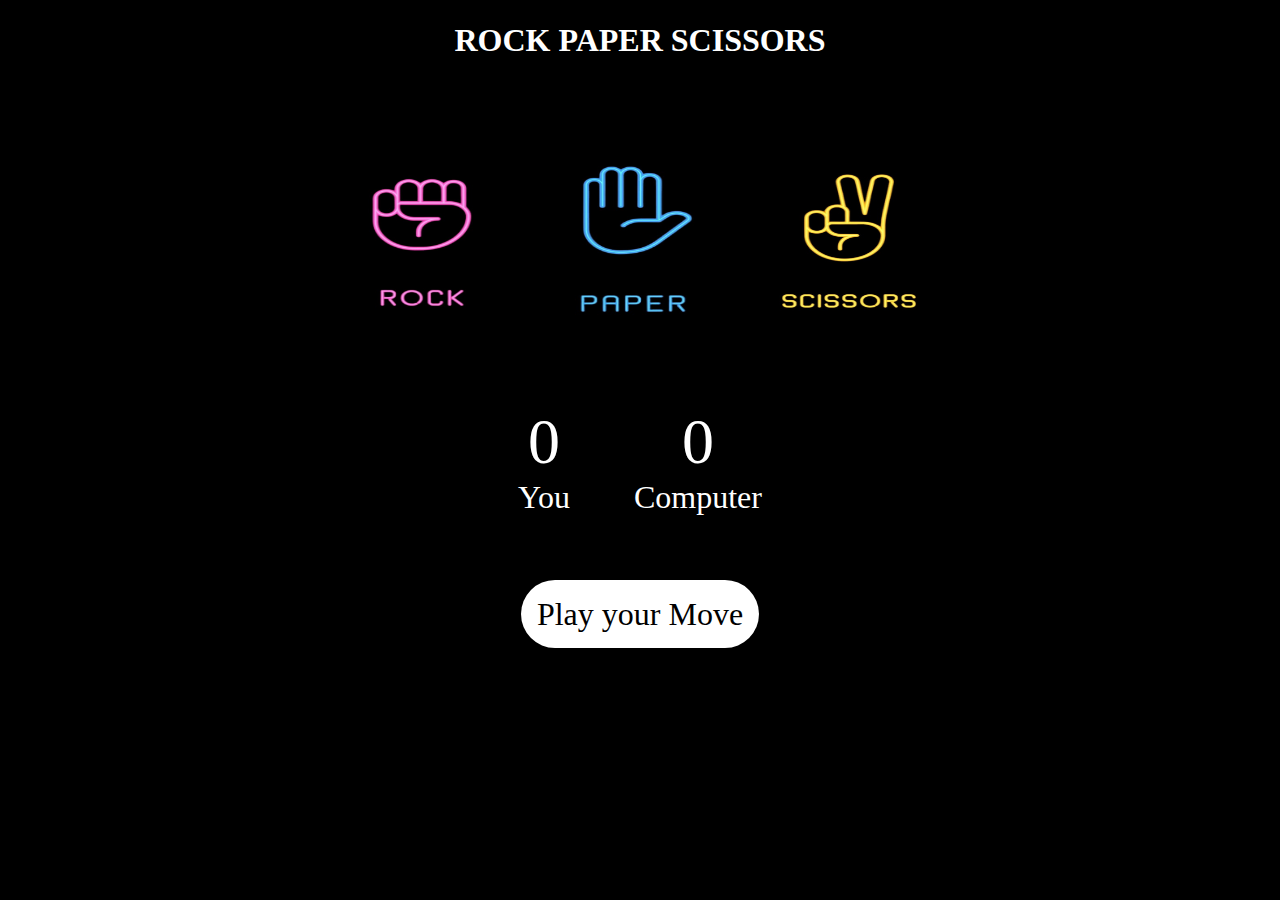
<file: rock.html>
<!DOCTYPE html>
<html lang="en">
<head>
    <meta charset="UTF-8">
    <meta name="viewport" content="width=device-width, initial-scale=1.0">
    <title>ROCK PAPER SCISSORS</title>
    <link rel="stylesheet" href="game.css">
</head>
<body>
             <H1>ROCK PAPER SCISSORS</H1>  
             
             <div class="choices">
                              <div class="choice" id="rock">
                                   <img src="ROCK.jpg" alt="">
                              </div>
             
                                <div class="choice" id="paper">
                                    <img src="PAPER.png" alt="">
                                </div>
                               <div class="choice"  id="scissor">
                                <img src="SCI.jpg" alt="">
                               </div>
                            
                            </div>

                            <div class="score-board">
                                <div class="score">
                                    <p id="USER-SCORE">0</p>
                                    <p>You</p>
                                </div>

                                <div class="score">
                                    <p id="COMPUTER-SCORE">0</p>
                                    <p>Computer</p>
                               </div>
                            </div>

                            <div class="msg-container">
                                <p id="msg">Play your Move</p>
                            </div>
           <script src="game.js"></script>
        </body>
</html>
</file>
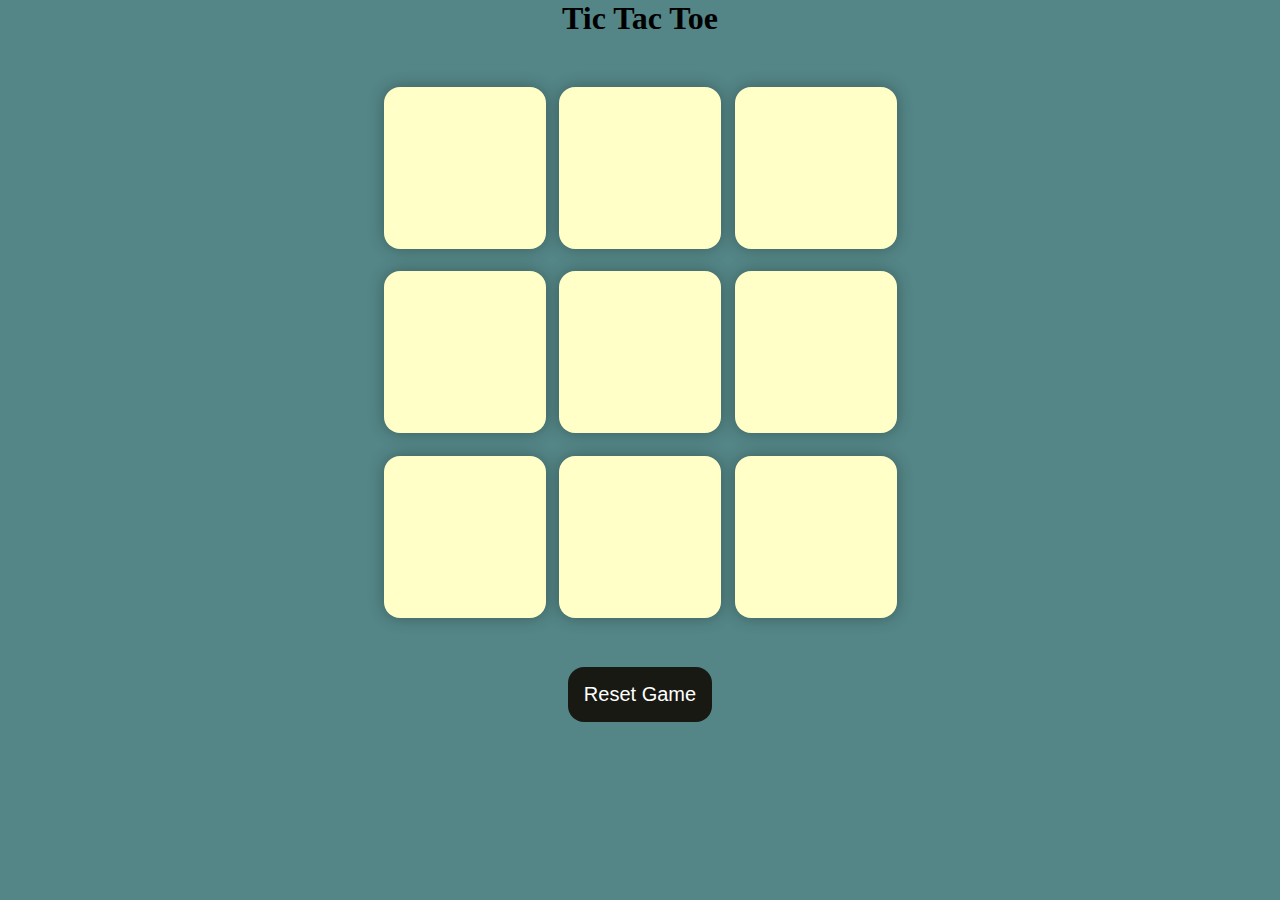
<file: tictac.html>
<!DOCTYPE html>
<html lang="en">
<head>
    <meta charset="UTF-8">
    <meta name="viewport" content="width=device-width, initial-scale=1.0">
    <title>Document</title>
    <link rel="stylesheet" href="tictac.css">
</head>
<body>
    <div class="msg-container hide">
      <p id="msg">Winner</p>
      <button id="new-btn">New Game</button>
    </div>
    <main>
      <h1>Tic Tac Toe</h1>
      <div class="container">
        <div class="game">
          <button class="box"></button>
          <button class="box"></button>
          <button class="box"></button>
          <button class="box"></button>
          <button class="box"></button>
          <button class="box"></button>
          <button class="box"></button>
          <button class="box"></button>
          <button class="box"></button>
        </div>
      </div>
      <button id="reset-btn">Reset Game</button>
    </main>
<script src="tictac.js"></script>
</html>
</file>
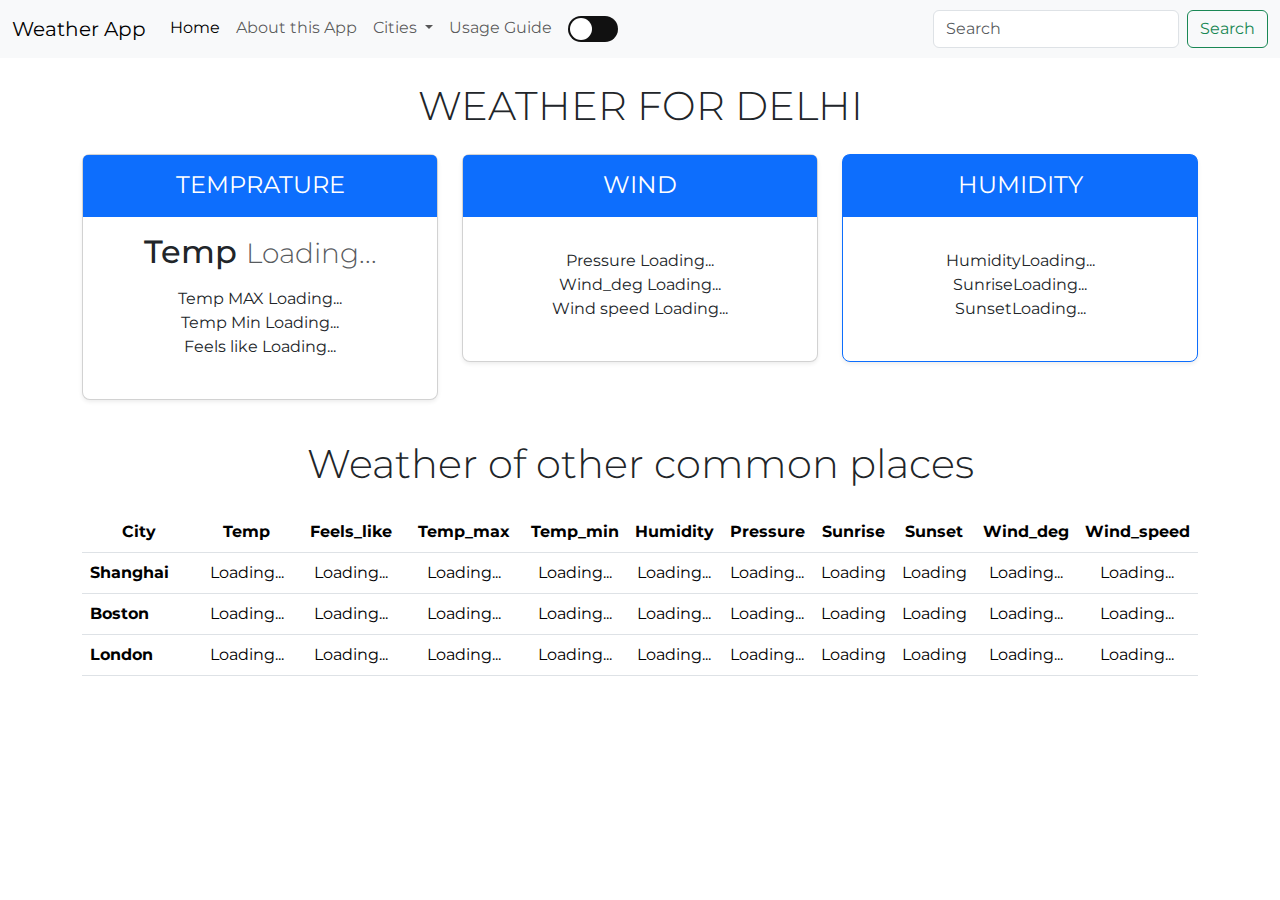
<file: weather.html>
<!doctype html>
<html lang="en">

<head>
  <meta charset="utf-8">
  <meta name="viewport" content="width=device-width, initial-scale=1">
  <title>MY WEATHER APP</title>
  <link href="https://cdn.jsdelivr.net/npm/bootstrap@5.3.3/dist/css/bootstrap.min.css" rel="stylesheet"
    integrity="sha384-QWTKZyjpPEjISv5WaRU9OFeRpok6YctnYmDr5pNlyT2bRjXh0JMhjY6hW+ALEwIH" crossorigin="anonymous">
  <script src="https://ajax.googleapis.com/ajax/libs/jquery/3.5.1/jquery.min.js"></script>
  <link rel="stylesheet" href="https://cdnjs.cloudflare.com/ajax/libs/font-awesome/6.5.2/css/all.min.css" integrity="sha512-SnH5WK+bZxgPHs44uWIX+LLJAJ9/2PkPKZ5QiAj6Ta86w+fsb2TkcmfRyVX3pBnMFcV7oQPJkl9QevSCWr3W6A==" crossorigin="anonymous" referrerpolicy="no-referrer" />
 <link rel="stylesheet" href="weather.css">
</head>

<body>
  <nav class="navbar navbar-expand-lg bg-body-tertiary" id="navbar">
    <div class="container-fluid">
      <a class="navbar-brand" href="#">Weather App</a>
      <button class="navbar-toggler" type="button" data-bs-toggle="collapse" data-bs-target="#navbarSupportedContent"
        aria-controls="navbarSupportedContent" aria-expanded="false" aria-label="Toggle navigation">
        <span class="navbar-toggler-icon"></span>
      </button>
      <div class="collapse navbar-collapse" id="navbarSupportedContent">
        <ul class="navbar-nav me-auto mb-2 mb-lg-0">
          <li class="nav-item">
            <a class="nav-link active" aria-current="page" href="#">Home</a>
          </li>
          <li class="nav-item">
            <a class="nav-link" href="#">About this App</a>
          </li>
          <li class="nav-item dropdown">
            <a class="nav-link dropdown-toggle" href="#" role="button" data-bs-toggle="dropdown" aria-expanded="false">
              Cities
            </a>
            <ul class="dropdown-menu">
              <li><a class="dropdown-item city-link" href="#" data-city="Delhi">Delhi</a></li>
              <li><a class="dropdown-item city-link" href="#" data-city="Iglas">Iglas</a></li>
              <li><a class="dropdown-item city-link" href="#" data-city="Mathura">Mathura</a></li>
            </ul>
          </li>
          <li class="nav-item">
            <a class="nav-link" aria-disabled="true">Usage Guide</a>
          </li>

          <!-- <li class="nav-link">
            <a href="" id="moon"><i class="fa-solid fa-moon"></i></a> -->
         <li class="nav-link">
            <div>
              <input type="checkbox" class="checkbox" id="checkbox">
              <label for="checkbox" class="checkbox-label">
                <i class="fas fa-moon"></i>
                <i class="fas fa-sun"></i>
                <span class="ball"></span>
              </label>
            </div>
          </li>
        </ul>
        <form class="d-flex" role="search" id="search-form">
          <input id="city" class="form-control me-2" type="search" placeholder="Search" aria-label="Search" id="search-input">
          <button class="btn btn-outline-success" type="submit" id="submit">Search</button>
        </form>
      </div>
    </div>
  </nav>

  <div class="container mt-4">
                <h1 class="display-6 text-center mb-4" >WEATHER FOR <span id="cityName">DELHI</span></h1>
    <main>
      <div class="row row-cols-1 row-cols-md-3 mb-3 text-center">
        <div class="col">
          <div class="card mb-4 rounded-3 shadow-sm">
            <div class="card-header py-3 text-bg-primary border-primary">
              <h4 class="my-0 fw-normal" id="temprature">TEMPRATURE</h4>
            </div>
            <div class="card-body">
              <h2 class="card-title pricing-card-title">Temp <small class="text-body-secondary fw-light" id="temp">Loading...</small></h2>
              <ul class="list-unstyled mt-3 mb-4">
                <li>Temp MAX<span id="temp_max"> Loading...</span></li>
                <li>Temp Min<span id="temp_min"> Loading...</span></li>
                <li>Feels like <span id="feels-like"> Loading...</span></li>
              </ul>
            </div>
          </div>
        </div>
        <div class="col">
          <div class="card mb-4 rounded-3 shadow-sm">
            <div class="card-header py-3 text-bg-primary border-primary">
              <h4 class="my-0 fw-normal" id="wind">WIND</h4>
            </div>
            <div class="card-body">
              <!-- <h1 class="card-title pricing-card-title">Temp <small class="text-body-secondary fw-light" id="temp">Loading...</small></h1> -->
              <ul class="list-unstyled mt-3 mb-4">
                <li>Pressure <span id="pressure"> Loading...</span></li></li>
                <li>Wind_deg<span id="Wind_deg">   Loading...</span></li>
                <li>Wind speed<span id="wind-speed">  Loading...</span></li>
              </ul>
            </div>
          </div>
        </div>
        <div class="col">
          <div class="card mb-4 rounded-3 shadow-sm border-primary">
            <div class="card-header py-3 text-bg-primary border-primary">
              <h4 class="my-0 fw-normal" id="Humidity-temp">HUMIDITY</h4>
            </div>
            <div class="card-body">
              <!-- <h1 class="card-title pricing-card-title">Temp<small class="text-body-secondary fw-light" id="mathura-temp">Loading...</small></h1> -->
              <ul class="list-unstyled mt-3 mb-4">
                <li>Humidity<span id="humidity">Loading...</span></li>
                <li>Sunrise<span id="sunrise">Loading...</span></li>
                <li>Sunset<span id="sunset">Loading...</span></li>
              </ul>
            </div>
          </div>
        </div>
      </div>

      <h2 class="display-6 text-center mb-4" id="common-places">Weather of other common places </h2>

      <div class="table-responsive">
        <table class="table text-center">
          <thead>
            <tr>
              <th style="width: 34%;">City</th>
              <th style="width: 22%;">Temp</th>
              <th style="width: 22%;">Feels_like</th>
              <th style="width: 22%;">Temp_max</th>
              <th style="width: 22%;">Temp_min</th>
              <th style="width: 22%;">Humidity</th>
              <th style="width: 22%;">Pressure</th>
              <th style="width: 22%;">Sunrise</th>
              <th style="width: 22%;">Sunset</th>
              <th style="width: 22%;">Wind_deg</th>
              <th style="width: 22%;">Wind_speed</th>
            </tr>
          </thead>
          <tbody>
            <tr>
              <th scope="row" class="text-start">Shanghai</th>
              <td id="shanghai-temp">Loading...</td>
              <td id="shanghai-feels-like">Loading...</td>
              <td id="shanghai-temp-max">Loading...</td>
              <td id="shanghai-temp-min">Loading...</td>
              <td id="shanghai-humidity">Loading...</td>
              <td id="shanghai-pressure">Loading...</td>
              <td id="shanghai-sunrise">Loading</td>
              <td id="shanghai-sunset">Loading</td>             
              <td id="shanghai-wind-deg">Loading...</td>
              <td id="shanghai-wind-speed">Loading...</td>
            </tr>
            <tr>
              <th scope="row" class="text-start">Boston</th>
              <td id="boston-temp">Loading...</td>
              <td id="boston-feels-like">Loading...</td>
              <td id="boston-temp-max">Loading...</td>
              <td id="boston-temp-min">Loading...</td>
              <td id="boston-humidity">Loading...</td>
              <td id="boston-pressure">Loading...</td>
              <td id="boston-sunrise">Loading</td>
              <td id="boston-sunset">Loading</td>
              <td id="boston-wind-deg">Loading...</td>
              <td id="boston-wind-speed">Loading...</td>
            </tr>
            <tr>
              <th scope="row" class="text-start">London</th>
              <td id="london-temp">Loading...</td>
              <td id="london-feels-like">Loading...</td>
              <td id="london-temp-max">Loading...</td>
              <td id="london-temp-min">Loading...</td>
              <td id="london-humidity">Loading...</td>
              <td id="london-pressure">Loading...</td>
              <td id="london-sunrise">Loading</td>
              <td id="london-sunset">Loading</td>
              <td id="london-wind-deg">Loading...</td>
              <td id="london-wind-speed">Loading...</td>
            </tr>
           
          </tbody>
        </table>
      </div>
    </main>
  </div>

  <script src="https://cdn.jsdelivr.net/npm/bootstrap@5.3.3/dist/js/bootstrap.bundle.min.js"
    integrity="sha384-YvpcrYf0tY3lHB60NNkmXc5s9fDVZLESaAA55NDzOxhy9GkcIdslK1eN7N6jIeHz" crossorigin="anonymous"></script>
  <script src="weather.js"></script>
</body>

</html>
</file>
<file: game.css>
*{
    margin:0;
    padding: 0;
    text-align: center;
    background-color: black;
    color: white;
}

h1{
    background-color: black;
    color: white;
    height: 5rem;
    line-height: 5rem;
}

.choices{
     display:flex;
     justify-content: center;
     align-items: center;
     gap:3rem;
    margin-top: 5rem;
    }
.choice{
    height: 165px;
    width:165px
}

img{
    height: 160px;
    width: 160px;
    object-fit: ccover;
    border: 1px solid black;
    border-radius: 10%;
    background: transparent;
}

img:hover{
    /* border: 2px solid green; */
    box-shadow: 0 4px 8px rgba(89, 224, 224, 0.2), 0 6px 20px rgba(211, 234, 9, 0.711);
}

.score-board{
          display: flex;
          justify-content: center;
          align-items: center;
          gap:4rem;
          margin-top: 5rem;
          font-size: 2rem;
}

#USER-SCORE,#COMPUTER-SCORE{
     font-size: 4rem;
}

.msg-container{
    margin-top: 5rem;
}

#msg{
    background-color: white;
    color: black;
    font-size: 2rem;
    margin-top: 2rem;
    display: inline;
    padding: 1rem;
    border-radius: 5rem;
}
</file>
<file: tictac.css>
* {
  margin: 0;
  padding: 0;
}

body {
  background-color: #548687;
  text-align: center;
}

.container {
  height: 70vh;
  display: flex;

  justify-content: center;
  align-items: center;
}

.game {
  height: 60vmin;
  width: 60vmin;
  display: flex;
  flex-wrap: wrap;
  justify-content: center;
  align-items: center;
  gap: 1.5vmin;
}

.box {
  height: 18vmin;
  width: 18vmin;
  border-radius: 1rem;
  border: none;
  box-shadow: 0 0 1rem rgba(0, 0, 0, 0.3);
  font-size: 8vmin;
  color: #b0413e;
  background-color: #ffffc7;
}

#reset-btn {
  padding: 1rem;
  font-size: 1.25rem;
  background-color: #191913;
  color: #fff;
  border-radius: 1rem;
  border: none;
}

#new-btn {
  padding: 1rem;
  font-size: 1.25rem;
  background-color: #191913;
  color: #fff;
  border-radius: 1rem;
  border: none;
}

#msg {
  color: #ffffc7;
  font-size: 5vmin;
}

.msg-container {
  height: 100vmin;
  display: flex;
  justify-content: center;
  align-items: center;
  flex-direction: column;
  gap: 4rem;
}

.hide {
  display: none;
}
</file>
<file: weather.css>
@import url("https://fonts.googleapis.com/css2?family=Montserrat&display=swap");

* {box-sizing: border-box;}

body {
  font-family: "Montserrat", sans-serif;
  background-color: #fff;
  min-height: 100vh;
  margin: 0;
  transition: background 0.2s linear;
}


body.dark #common-places {
    color: #fff;
   
  }
  
  body.dark #navbar {
    background-color: #000;
    color: #fff;
  }
  
  body.dark .navbar .nav-link {
    color: #111;
  }
  
body.dark {
  background-color: #292c35;
} /* #9b59b6 */

body.dark h1,
body.dark .support a,
body.dark .navbar,
body.dark .common-places {
  color: #fff;
}

.checkbox {
  opacity: 0;
  position: absolute;
}

.checkbox-label {
  background-color: #111;
  width: 50px;
  height: 26px;
  border-radius: 50px;
  position: relative;
  padding: 5px;
  cursor: pointer;
  display: flex;
  justify-content: space-between;
  align-items: center;
}

.fa-moon {
  color: #f1c40f;
}

.fa-sun {
  color: #f39c12;
}

.checkbox-label .ball {
  background-color: #fff;
  width: 22px;
  height: 22px;
  position: absolute;
  left: 2px;
  top: 2px;
  border-radius: 50%;
  transition: transform 0.2s linear;
}

.checkbox:checked + .checkbox-label .ball {
  transform: translateX(24px);
}

#background-container {
    background-image: url('11machin-illo-superJumbo-v3.webp'); /* Default background image */
    background-size: cover;
    background-position: center;
    min-height: 100vh; /* Ensures the background covers the entire viewport */
}
</file>
